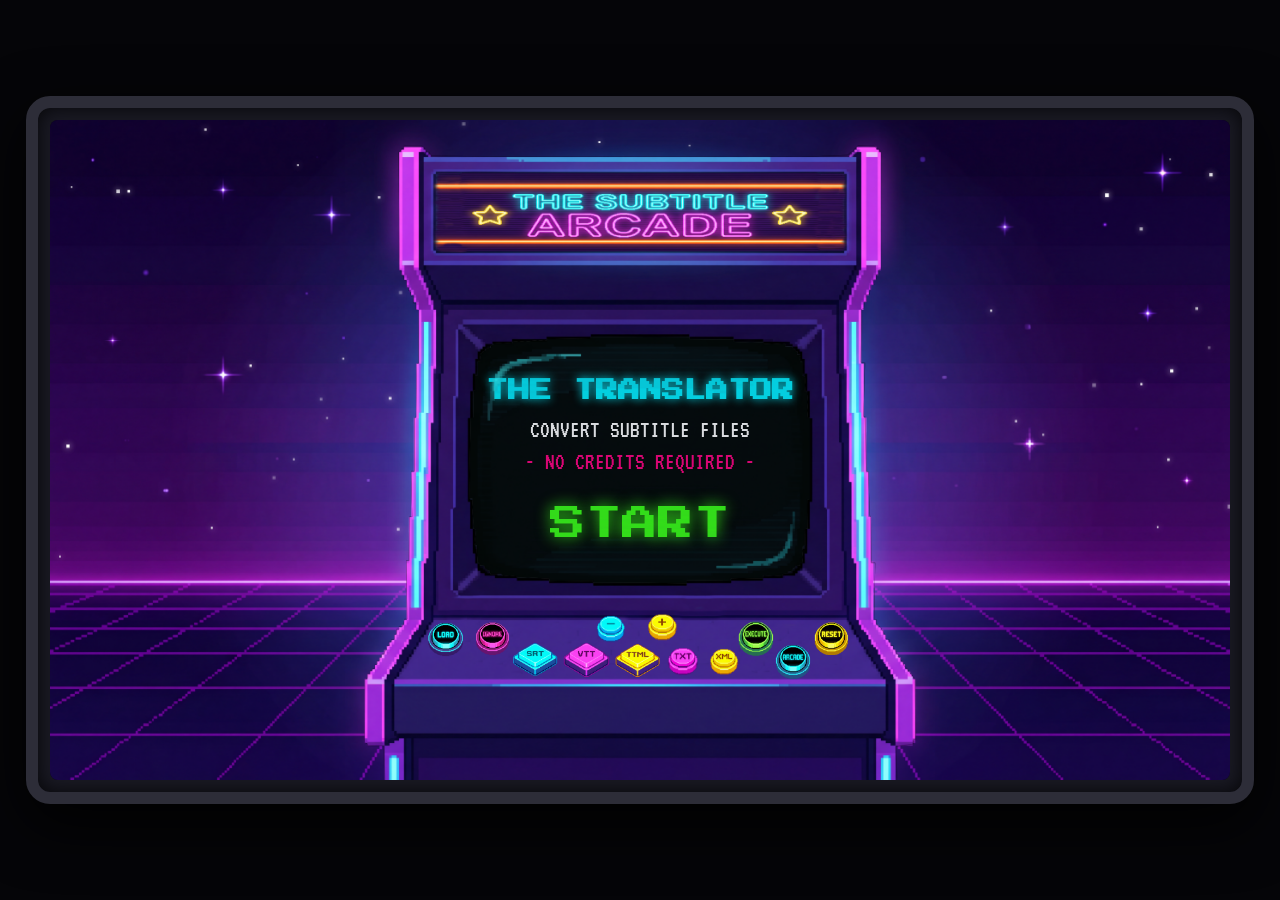
<file: index.html>
<!DOCTYPE html>
<html lang="en">
<head>
    <meta charset="UTF-8">
    <meta name="viewport" content="width=device-width, initial-scale=1.0">
    <title>A.C.E. | Subtitle Conversion Engine</title>
    <meta name="description" content="Free, 100% secure client-side subtitle format converter. Convert SRT, VTT, TTML, and TXT instantly without cloud uploads.">

    <!-- Global Assets -->
    <link rel="icon" type="image/png" sizes="192x192" href="https://www.thesubtitlearcade.com/favicon.png">
    <link rel="apple-touch-icon" href="https://www.thesubtitlearcade.com/favicon.png">
    <link rel="preconnect" href="https://fonts.googleapis.com">
    <link rel="preconnect" href="https://fonts.gstatic.com" crossorigin>
    
    <!-- Link strictly to your CSS file (Update name if needed!) -->
    <link rel="stylesheet" href="style.css">
    <link href="https://fonts.googleapis.com/css2?family=Press+Start+2P&family=VT323&display=swap" rel="stylesheet">
</head>
<body>

<div class="screen-wrapper">
    <div class="arcade-cabinet">
        
        <!-- THE ARCADE CONVERTER -->
        <div class="arcade-wrapper">
            
            <!-- LAYER 0: Deep Space Background -->
            <img src="Background.png" class="space-bg-layer" alt="">
            
            <!-- LAYER 1: The Cosmos Canvas (Stars, Planets, UFOs) -->
            <canvas id="cosmosCanvas" class="cosmos-canvas-layer"></canvas>

            <!-- LAYER 2: The CRT Screen (Moved BEFORE the cabinet!) -->
            <div class="crt-content">
                <div class="inner-scanlines"></div>
                
                <!-- STATE 0: Attract Mode (Boot Up) -->
                <div class="crt-state active-state" id="state0-attract">
                    <h2 class="attract-title">THE TRANSLATOR</h2>
                    <p class="attract-sub">CONVERT SUBTITLE FILES</p>
                    <p class="attract-sub pink">- NO CREDITS REQUIRED -</p>
                    
                    <div class="start-btn-container">
                        <span class="arcade-start-text blink">START</span>
                    </div>
                </div>
            </div>

            <!-- LAYER 3: The Transparent Cabinet Image (Traps the CRT) -->
            <img src="cabinet-cutout.png" class="cabinet-layer" alt="Cabinet Deck">

            <!-- LAYER 4: The Full-Canvas Marquee Stack -->
            <div class="full-canvas-marquee">
                <img src="marquee.png" class="marquee-full-layer" alt="Marquee Base">
                <img src="T.png" class="marquee-full-layer m-flicker delay-1" alt="T">
                <img src="B.png" class="marquee-full-layer m-flicker delay-2" alt="B">
                <img src="L.png" class="marquee-full-layer m-flicker delay-3" alt="L">
                <img src="C.png" class="marquee-full-layer m-flicker delay-4" alt="C">
                <img src="RightStar.png" class="marquee-full-layer star-right" alt="*">
            </div>

            <!-- LAYER 5: The Interactive Control Deck -->
            <div class="control-deck">
                <button class="arcade-btn load-btn" id="uploadBtn" title="Load File"></button>
                <button class="arcade-btn ignore-btn" id="ignoreBtn" title="Ignore Warnings"></button>
                <button class="arcade-btn execute-btn" id="executeBtn" title="Execute Conversion"></button>
                <button class="arcade-btn reset-btn" id="resetBtn" title="Reset Machine"></button>
                <button class="arcade-btn hq-btn" id="arcadeBtn" title="Return to HQ"></button>

                <button class="arcade-btn cal-btn minus-btn" id="decreaseTime" title="Shift Backward"></button>
                <button class="arcade-btn cal-btn plus-btn" id="increaseTime" title="Shift Forward"></button>

                <button class="arcade-btn format-btn srt-btn" data-format="srt"></button>
                <button class="arcade-btn format-btn vtt-btn" data-format="vtt"></button>
                <button class="arcade-btn format-btn ttml-btn" data-format="ttml"></button>
                <button class="arcade-btn format-btn xml-btn" data-format="xml"></button>
                <button class="arcade-btn format-btn txt-btn" data-format="txt"></button>
                
                <input type="file" id="fileInput" accept=".srt,.vtt,.ttml,.xml,.txt" style="display: none;">
            </div>
            
        </div>
    </div>
</div>

<script src="app.js"></script>
</body>
</html>
</file>
<file: style.css>
body {
      margin: 0;
      background-color: #050508;
      display: flex;
      justify-content: center;
      align-items: center;
      height: 100vh;
      overflow: hidden;
      font-family: 'Courier New', monospace;
    }

    /* ========================================================
       A.C.E. CONVERTER MASTER LAYOUT
       ======================================================== */
    .screen-wrapper {
        width: 100vw;
        height: 100vh;
        display: flex;
        justify-content: center;
        align-items: center;
        padding: 2vh 2vw; 
        box-sizing: border-box;
    }

    /* The Physical Housing */
    .arcade-cabinet {
        background: #1a1a24;
        border: 12px solid #2d2d38;
        border-radius: 24px;
        box-shadow: 0 20px 60px rgba(0,0,0,0.9), inset 0 0 20px rgba(0,0,0,0.8);
        padding: 12px;
        box-sizing: border-box;
        display: flex;
        justify-content: center;
        align-items: center;
        width: 100%;
        max-width: calc((100vh - 4vh - 24px) * (5504 / 3072)); 
    }

    /* The Internal Screen & Deck Area */
    .arcade-wrapper {
        position: relative;
        width: 100%;
        border-radius: 8px;
        overflow: hidden; 
        background-color: #0b0213;
        aspect-ratio: 5504 / 3072; /* FORCES THE BOX OPEN */
        isolation: isolate; 
    }

    /* --- THE LAYER SANDWICH --- */
    
    /* LAYER 0: Background */
    .space-bg-layer {
      position: absolute; z-index: 0;
      top: 0; left: 0; width: 100%; height: 100%;
      pointer-events: none;
    }

    /* LAYER 1: Cosmos Canvas */
    .cosmos-canvas-layer {
      position: absolute; z-index: 1;
      top: 0; left: 0; width: 100%; height: 100%;
      pointer-events: none;
    }

    /* LAYER 2: CRT Screen (Physically Behind Cabinet) */
    .crt-content {
      position: absolute;
      z-index: 2; 
      
      /* Shifted down and heightened to center text and cover the gap */
      top: 33%;    
      left: 33%;
      width: 34%;
      height: 38%;
      
      background-color: #020604; 
      box-sizing: border-box;
      
      border-radius: 20px;
      box-shadow: 0 0 10px 5px #020604;
      
      display: flex;
      flex-direction: column;
      justify-content: center;
      align-items: center;
      transform-origin: center center;
      animation: 0.6s cubic-bezier(0.23, 1, 0.32, 1) forwards crtTurnOn;
      opacity: 0; 
      
      container-type: inline-size; 
    }

    @keyframes crtTurnOn {
      0%   { transform: scale(0.02, 0.005); opacity: 1; }
      45%  { transform: scale(1, 0.01); opacity: 1; }
      100% { transform: scale(1, 1); opacity: 1; }
    }

    /* LAYER 3: Cabinet Cutout */
    .cabinet-layer {
      position: relative; z-index: 3; 
      display: block;
      width: 100%; height: auto;
      pointer-events: none; 
    }

    /* LAYER 4: Marquee Stack */
    .full-canvas-marquee {
        position: absolute;
        top: 0; left: 0;
        width: 100%; height: 100%;
        z-index: 4;
        pointer-events: none; 
    }
    .marquee-full-layer {
        position: absolute;
        top: 0; left: 0;
        width: 100%; height: 100%;
        object-fit: cover; 
    }

    /* LAYER 5: Interactive Deck */
    .control-deck {
      position: absolute;
      z-index: 5;
      top: 0; left: 0;
      width: 100%; height: 100%;
      pointer-events: none;
    }

    /* ========================================================
       ANIMATIONS & BUTTONS
       ======================================================== */
    .m-flicker { animation: neonFlicker 3s infinite; }
    .delay-1 { animation-delay: 0.1s; animation-duration: 4s; }
    .delay-2 { animation-delay: 1.5s; animation-duration: 2.2s; }
    .delay-3 { animation-delay: 0.6s; animation-duration: 3.5s; }
    .delay-4 { animation-delay: 2.3s; animation-duration: 2.8s; }

    .star-left { animation: starTwinkle 1.5s infinite alternate; }
    .star-right { animation: neonFlicker 3s infinite; animation-delay: 1.2s; }

    @keyframes neonFlicker {
        0%, 94%, 96%, 100% { opacity: 1; filter: brightness(1); }
        95%, 97% { opacity: 0.15; filter: brightness(0.5); }
    }
    @keyframes starTwinkle {
        0% { opacity: 0.4; filter: brightness(0.8); }
        100% { opacity: 1; filter: brightness(1.2) drop-shadow(0 0 5px #ffea00); }
    }

    /* --- STATE 0 CRT TYPOGRAPHY --- */
    .crt-state {
        display: none;
        flex-direction: column;
        align-items: center;
        justify-content: center;
        width: 100%;
        height: 100%;
        text-align: center;
    }
    .crt-state.active-state { display: flex; }

    .attract-title {
        font-family: 'Press Start 2P', monospace;
        color: #00f0ff;
        font-size: 5.5cqw; /* Re-scaled for perfect fit */
        margin: 0 0 4% 0;
        text-shadow: 0 0 10px #00f0ff;
        white-space: nowrap;
    }

    .attract-sub {
        font-family: 'VT323', monospace;
        color: #fff;
        font-size: 6cqw; 
        margin: 0 0 2% 0;
        white-space: nowrap;
    }
    .attract-sub.pink { color: #ff007f; margin-bottom: 8%; }

    .arcade-start-text {
        font-family: 'Press Start 2P', monospace;
        color: #39ff14;
        font-size: 9cqw; 
        cursor: pointer;
        text-shadow: 0 0 15px #39ff14;
        pointer-events: auto; 
    }
    
    .blink { animation: blinker 1s linear infinite; }
    @keyframes blinker { 50% { opacity: 0; } }

    /* --- DECK BUTTONS --- */
    .arcade-btn {
      position: absolute;
      background-size: contain;
      background-position: center;
      background-repeat: no-repeat;
      background-color: transparent;
      border: none;
      cursor: pointer;
      outline: none;
      transition: transform 0.1s cubic-bezier(0.4, 0, 0.2, 1);
      pointer-events: auto; 
    }

    .arcade-btn:active {
      transform: translateY(4px);
    }

    .load-btn    { background-image: url('LOAD-UP.png');    left: 31.99%; top: 75.85%; width: 3.16%; height: 5.60%; }
    .ignore-btn  { background-image: url('IGNORE-UP.png');  left: 35.90%; top: 75.85%; width: 3.18%; height: 5.57%; }
    .execute-btn { background-image: url('EXECUTE-UP.png'); left: 58.28%; top: 75.85%; width: 3.16%; height: 5.57%; }
    .reset-btn   { background-image: url('RESET-UP.png');   left: 64.63%; top: 75.85%; width: 3.16%; height: 5.60%; }

    .minus-btn   { background-image: url('--UP.png');       left: 46.18%; top: 74.87%; width: 2.71%; height: 4.43%; }
    .plus-btn    { background-image: url('+-UP.png');       left: 50.49%; top: 74.74%; width: 2.69%; height: 4.43%; }

    .srt-btn  { background-image: url('SRT-UP.png');  left: 39.08%; top: 79.07%; width: 4.07%; height: 5.44%; }
    .vtt-btn  { background-image: url('VTT-UP.png');  left: 43.48%; top: 79.20%; width: 4.05%; height: 5.37%; }
    .ttml-btn { background-image: url('TTML-UP.png'); left: 47.80%; top: 79.30%; width: 4.03%; height: 5.37%; } 
    .txt-btn  { background-image: url('TXT-UP.png');  left: 52.31%; top: 79.88%; width: 2.67%; height: 4.43%; }
    .xml-btn  { background-image: url('XML-UP.png');  left: 55.72%; top: 79.88%; width: 2.71%; height: 4.43%; }
    .hq-btn   { background-image: url('ARCADE-UP.png'); left: 61.45%; top: 79.30%; width: 3.18%; height: 5.60%; }
</file>
